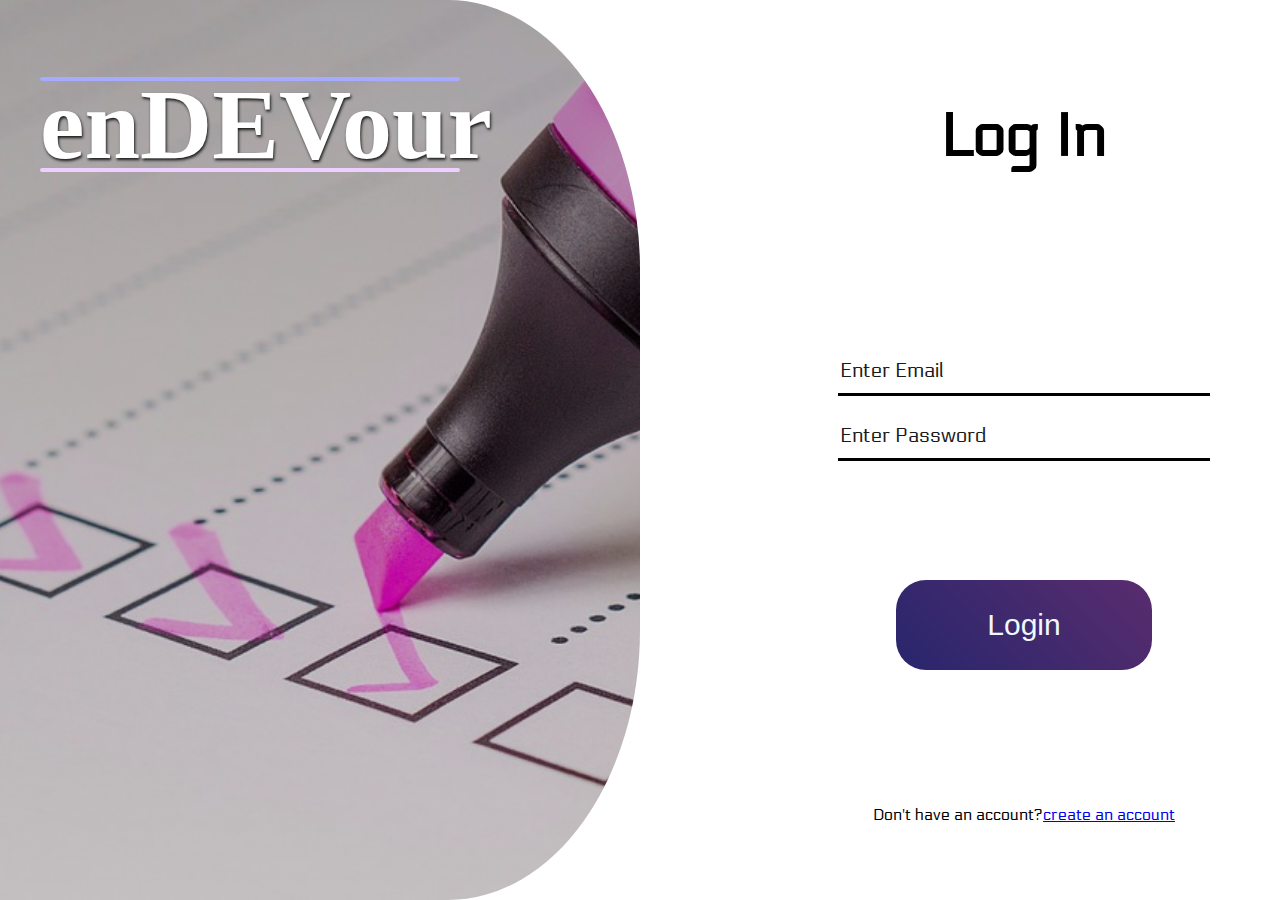
<file: login.html>
<!DOCTYPE html>
<html lang="en">
<head>
    <meta charset="UTF-8">
    <meta name="viewport" content="width=device-width, initial-scale=1.0">
    <title>Login</title>
    <link rel="stylesheet" href="login_style.css">
    <link rel="preconnect" href="https://fonts.googleapis.com">
<link rel="preconnect" href="https://fonts.gstatic.com" crossorigin>
<link href="https://fonts.googleapis.com/css2?family=Electrolize&display=swap" rel="stylesheet">
<link rel="preconnect" href="https://fonts.googleapis.com">
<link rel="preconnect" href="https://fonts.gstatic.com" crossorigin>
<link href="https://fonts.googleapis.com/css2?family=Electrolize&family=Irish+Grover&display=swap" rel="stylesheet">
</head>
<body>
    <div class="pic1">
    <!--<img src="/img/checklist.jpg" alt=""> --> 
    <ul> <li><h1 class="logo">enDEVour</h1></li></ul>
    
    </div>

    <div class="log">
        <h1>Log In</h1>
        <div class="credentials">
        <input type="text" placeholder="Enter Email" name="uname" required>
    
        
        <input type="password" placeholder="Enter Password" name="psw" required>
    </div>
        <button type="submitx1 ">Login</button>
        <p> Don't have an account?<a href="signup.html">create an account</a> </p>
    </div>
</body>
</html>
</file>
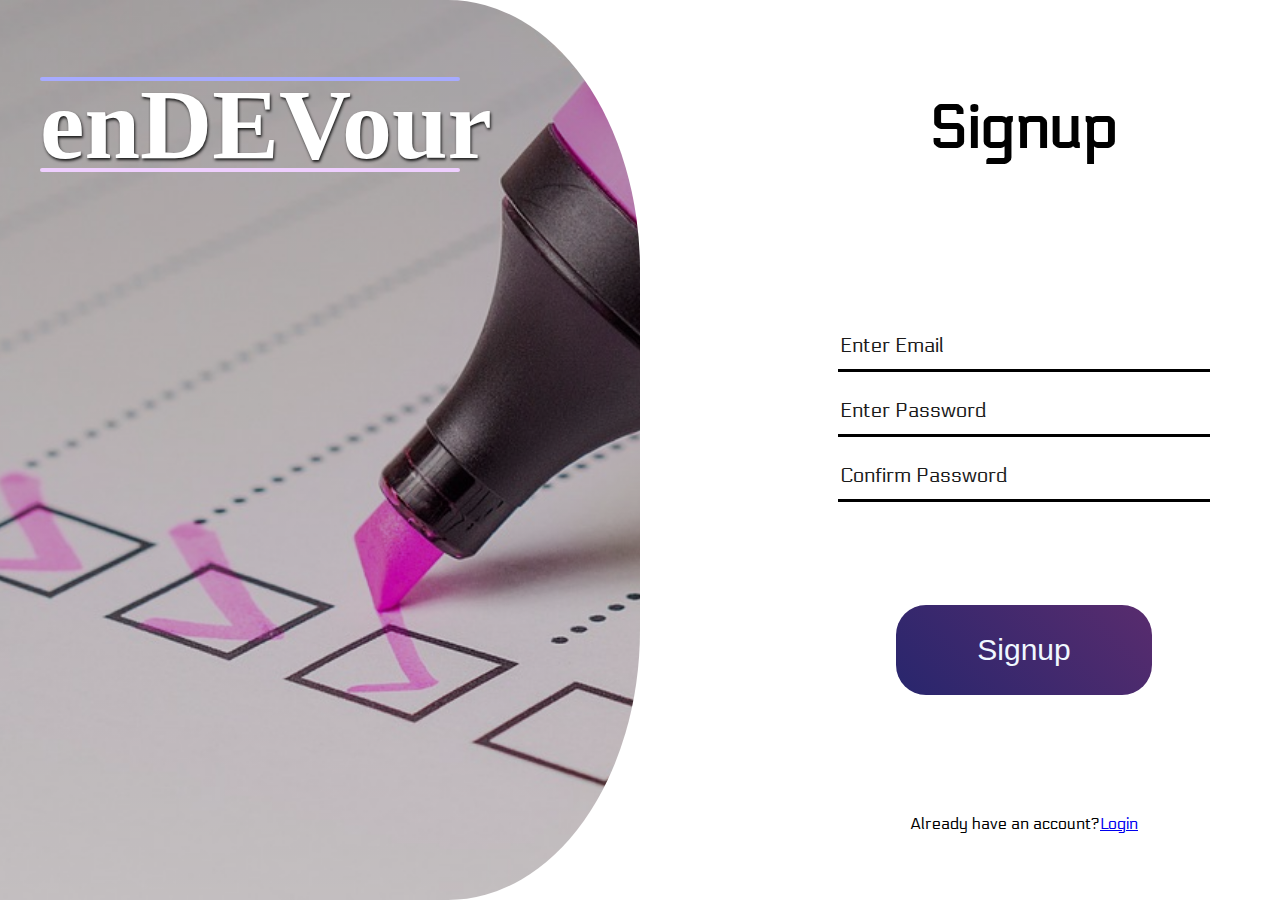
<file: signup.html>
<!DOCTYPE html>
<html lang="en">
<head>
    <meta charset="UTF-8">
    <meta name="viewport" content="width=device-width, initial-scale=1.0">
    <title>Signup</title>
    <link rel="stylesheet" href="login_style.css">
    <link rel="preconnect" href="https://fonts.googleapis.com">
<link rel="preconnect" href="https://fonts.gstatic.com" crossorigin>
<link href="https://fonts.googleapis.com/css2?family=Electrolize&display=swap" rel="stylesheet">
<link rel="preconnect" href="https://fonts.googleapis.com">
<link rel="preconnect" href="https://fonts.gstatic.com" crossorigin>
<link href="https://fonts.googleapis.com/css2?family=Electrolize&family=Irish+Grover&display=swap" rel="stylesheet">
</head>
<body>
    <div class="pic1">
    <!--<img src="/img/checklist.jpg" alt=""> --> 
    <ul> <li><h1 class="logo">enDEVour</h1></li></ul>
    </div>

    <div class="log">
        <h1>Signup</h1>
        <div class="credentials">
        <input type="text" placeholder="Enter Email" name="uname" required>
    
        
        <input type="password" placeholder="Enter Password" name="psw" required>

        <input type="password" placeholder="Confirm Password" name="psw" required>
        


    </div>
        <button type="submitx1 ">Signup</button>
        <p> Already have an account?<a href="login.html">Login</a> </p>
    </div>
</body>
</html>
</file>
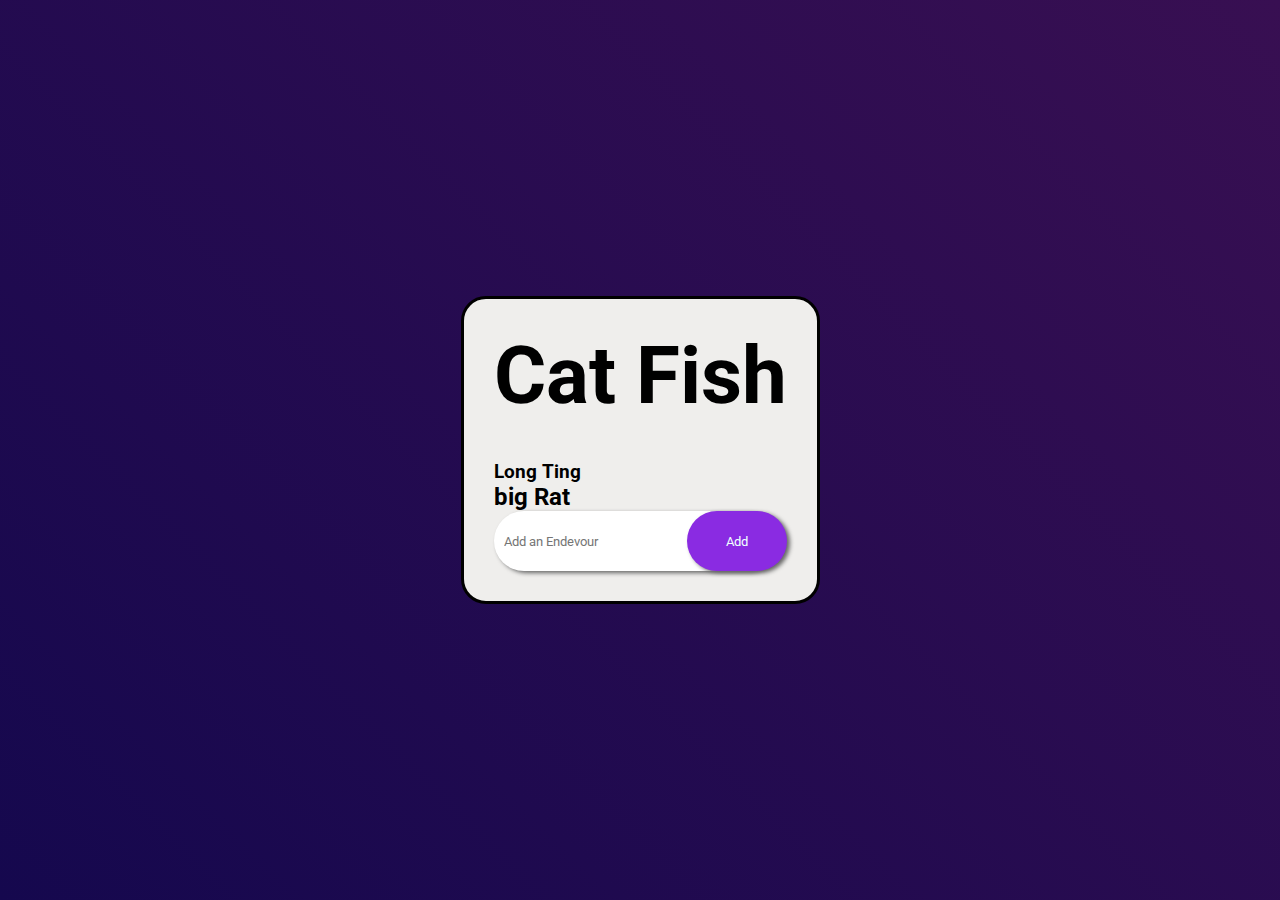
<file: ticketing.html>
<!DOCTYPE html>
<html lang="en">
<head>
    <meta charset="UTF-8">
    <meta name="viewport" content="width=device-width, initial-scale=1.0">
    <title>Endevour</title>
    <link rel="stylesheet" href="style.css">
    <link rel="preconnect" href="https://fonts.googleapis.com">
<link rel="preconnect" href="https://fonts.gstatic.com" crossorigin>
<link href="https://fonts.googleapis.com/css2?family=Roboto:ital,wght@0,100;0,300;0,400;0,500;0,700;0,900;1,100;1,300;1,400;1,500;1,700;1,900&display=swap" rel="stylesheet">
</head>
<body>
<div class="container">
<div class="things">
<h1>Cat Fish</h1>
 <br> <br>
<h3>Long Ting</h3>
<h2>big Rat</h2>
<div class="row"> <input id="input" type="text" placeholder="Add an Endevour"><button onclick="addt()">Add</button> </div>
 <ul id="tasks"> 
    <!-- <li class="checked">Task 1</li>
    <li>Task 2</li>
    <li>Task 3</li>  -->

 </ul>   
</div>
 
</div>
<script src="script.js"></script>
</body>
</html>
</file>
<file: login_style.css>
body{
margin: 0;
padding: 0;
display: flex;
font-family: "Electrolize";
justify-content: space-between;

}
.log{
    float: right;
    width: 40%;
    height: 100vh;
    display: flex;
    flex-direction: column;
    align-items: center;
    justify-content: space-around;
    
    animation: fade-up 0.5s  ease-in-out forwards ;
    

    
    

}

.log h1{
    font-size: 60px;
    
    

}
::placeholder{
    color: #1a1a1a;
    font-size: 20px;
    font-family: "Electrolize";

}
.log input{
    border: none;
    border-bottom: solid;
    width:80% ;
    height: 40px;
    background-color: none;
    margin-top: 20px;
    
    
    

}
.credentials{
width: 90%;  
height: max-content; 
display: flex;
flex-direction: column;
align-items: center;
justify-content: space-evenly; 
}


.log button{
    width: 50%;
    height: 10%;
    border-radius: 30px;
    border:none ;
    background: linear-gradient(45deg,#28266D ,#592C6E );
    color: aliceblue;
    font-size: 30px;
    
    
    

}




.pic1{
    background-image: linear-gradient(rgba(0, 0, 0, 0.318),rgba(0, 0, 0, 0.186)),url(./img/checklist.jpg);
    width: 50%;
    height:100vh;
    border-radius: 30%;
    border-bottom-left-radius: 0;
    border-top-left-radius:0 ;
    background-repeat: no-repeat;
    background-position: center;
    background-size: cover;
    animation: fade-right 0.5s ease-in-out ;
    z-index: -2;
    
    

}
ul li {
    list-style: none;
    margin: 0;
   
}
.logo{
    font-size: 100px;
    
    
    font-family: "Irish Grover";
    color: white;
    text-shadow: #1a1a1a 1px 2px 3px;
    position: relative;
    
}
.logo::before{
    content: '';
    background-color: #A7ABFF;
    height: 4px;
    width: 70%;
    position: absolute;
    left: 0;
    bottom: 0;
    border-radius: 30px;
    top: 10px;
}
.logo::after{
    content: '';
    background-color: #EFCFFF;
    height: 4px;
    width: 70%;
    position: absolute;
    left: 0;
    bottom: 0;
    border-radius: 30px;
    bottom: 10px;
}

@keyframes fade-right{
    0%{
        opacity: 0;
        transform: translateX(-30px) ;
    }
    100%{
        opacity: 1;
        transform: translateX(0px)  ;
    }
}

@keyframes fade-up{
    0%{
        opacity: 0;
        transform: translateY(30px) scale(0.8) ;
    }
    100%{
        opacity: 1;
        transform: translateY(0px) scale(1)  ;
    }
}
</file>
<file: style.css>
*{
    margin: 0;
    padding: 0;
    font-family:"Roboto", sans-serif;
   

}
.container{
    max-width: 100%;
    min-height: 100vh;
    overflow: hidden;
    background: linear-gradient(45deg,rgb(21, 8, 78), rgb(56, 15, 82));
    display: flex;
    justify-content: center;
    align-items: center;

}

.things{
padding: 30px;
border: solid;
background:rgb(239, 238, 236);
height: 50%;
border-radius: 25px;




}
.row{
    display:  flex;

}
input{
    flex:1;
    padding-left:10px ;
    padding-bottom: px;
    justify-self: center;
    width: 90%;
    height: 60px;
    border-radius:30px ;
    border: none;
    box-shadow: 3px 2px 4px #666666;
    outline: none;
}
button{
    border: none;
    padding: 10px;
    background-color: blueviolet;
    color: azure;
    width: 100px; ;
    height: 60px;
    box-shadow: 3px 2px 4px #666666;
    border-radius: 30px;
    margin-left: -90px;
}

.container h1{
    font-size: 80px;
    align-self:baseline ;
    
}
Ul li{
    list-style: none;
    font-size:20px;
    padding: 12px 8px 12px 50px ;
    user-select: none;
    cursor: pointer;
    position: relative;



}
Ul li::before{
content: '';
position: absolute;
height: 28px;
width: 28px;
border-radius: 50%;
background-image: url(img/unchecked-10-512.png);
background-size: cover;
background-position: center;
top:12px;
left: 8px;




}
ul li.checked{
    color: #555;
    text-decoration: line-through;


}

Ul li.checked::before{
    background-image: url(img/checked.png);

}
Ul li span{
position: absolute;
right: 0;
top: 5px;
width: 40px;
height: 40px;
font-size: 22px;
color: #555;
line-height:40px ;
text-align: center;
border-radius:50% ;

}

Ul li span:hover{
background: #be2b2b;
color: aliceblue;

}

@media(max-width: 768px){
.container h1{
    font-size: 60px;
}

input{
    justify-self: center;
    width: 90%;
    height: 30px;
    border-radius:25px ;
    font-size: 12px;

}
button{
    height: 30px;
}
}

@media (max-width: 480px){
    .things{
        width: 100%;
    }
    .container h1{
        font-size: 60px;
    }

    input{
        justify-self: center;
        width: 90%;
        height: 30px;
        border-radius:25px ;
        font-size: 12px;
    
    }
}
</file>
